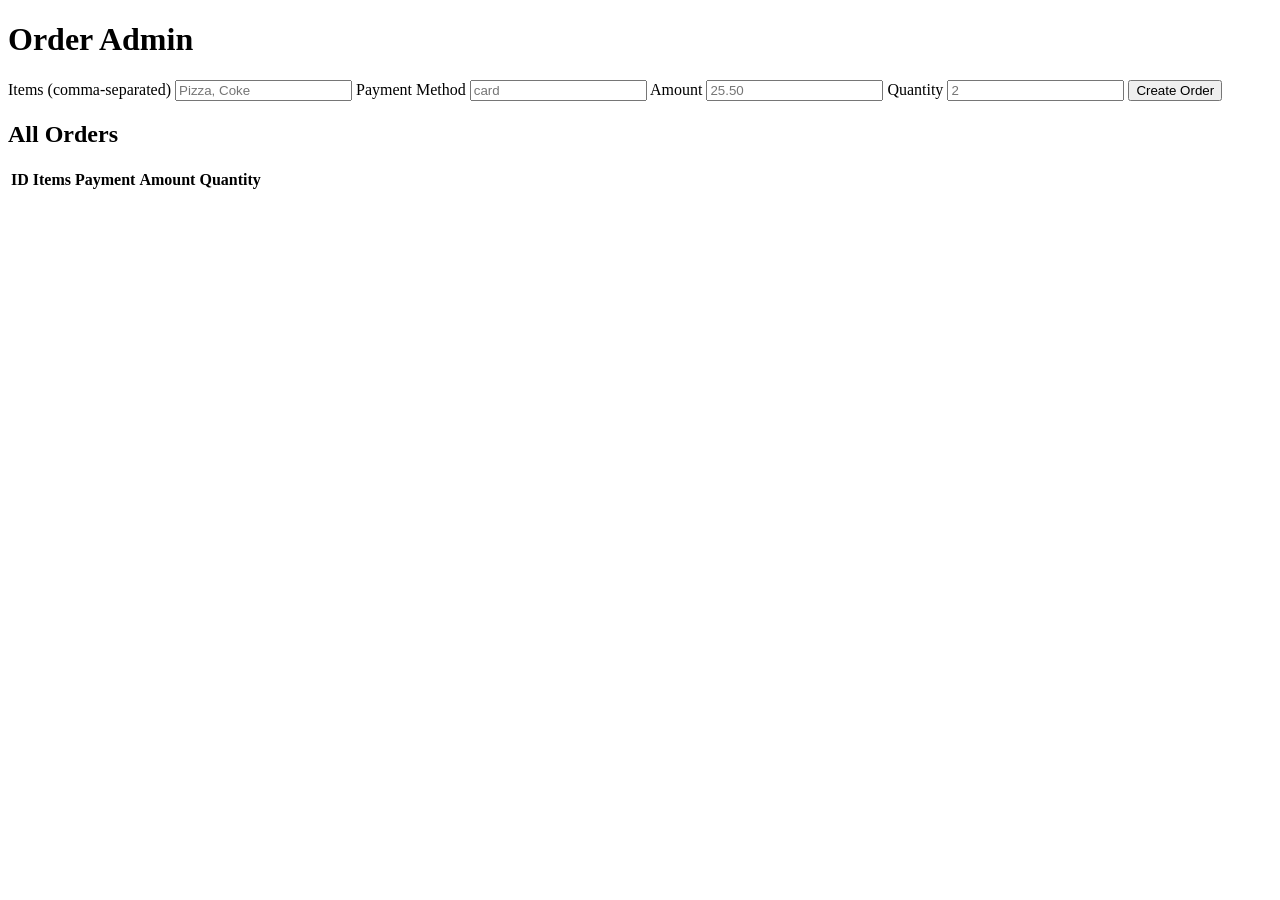
<file: src/main/resources/static/ItemForm.html>
<!doctype html>
<html lang="en">
  <head>
    <meta charset="UTF-8" />
    <meta name="viewport" content="width=device-width, initial-scale=1.0" />
    <title>Order Admin</title>
  </head>
  <body>
    <h1>Order Admin</h1>

    <form id="orderForm">
      <label for="item">Items (comma-separated)</label>
      <input type="text" id="item" placeholder="Pizza, Coke" required />

      <label for="paymentMethod">Payment Method</label>
      <input type="text" id="paymentMethod" placeholder="card" required />

      <label for="amount">Amount</label>
      <input
        type="number"
        id="amount"
        step="0.01"
        placeholder="25.50"
        required
      />

      <label for="quantity">Quantity</label>
      <input type="number" id="quantity" placeholder="2" required />

      <button type="submit">Create Order</button>
      <div id="status"></div>
    </form>

    <h2>All Orders</h2>
    <table>
      <thead>
        <tr>
          <th>ID</th>
          <th>Items</th>
          <th>Payment</th>
          <th>Amount</th>
          <th>Quantity</th>
        </tr>
      </thead>
      <tbody id="ordersBody"></tbody>
    </table>

    <dialog id="editDialog">
      <h3>Edit Order</h3>
      <form id="editForm">
        <input type="hidden" id="editId" />

        <label for="editItem">Items (comma-separated)</label>
        <input type="text" id="editItem" />

        <label for="editPaymentMethod">Payment Method</label>
        <input type="text" id="editPaymentMethod" />

        <label for="editAmount">Amount</label>
        <input type="number" id="editAmount" step="0.01" />

        <label for="editQuantity">Quantity</label>
        <input type="number" id="editQuantity" />

        <button type="submit">Save</button>
        <button type="button" id="closeDialog">Cancel</button>
      </form>
    </dialog>

    <script>
      const API_BASE = "http://localhost:8080";

      async function loadOrders() {
        const res = await fetch(`${API_BASE}/orders`);
        const orders = await res.json();
        const body = document.getElementById("ordersBody");

        body.innerHTML = " ";
        orders.forEach((a) => {
          const row = document.createElement("tr");
          row.innerHTML = `
            <td>${a.id}</td>
            <td>${(a.item || []).join(", ")}</td>
            <td>${a.paymentMethod}</td>
            <td>${a.amount}</td>
            <td>${a.quantity}</td>
            <td><button onclick='openEditDialog(${JSON.stringify(a)})'>Edit</button></td>
          `;

          body.appendChild(row);
        });
      }

      document.getElementById("editId").value = order.id;
      document.getElementById("editItem").value = (order.item || []).join(", ");

      function openEditDialog(order) {
        document.getElementById("editPaymentMethod").value =
          order.paymentMethod;
        document.getElementById("editAmount").value = order.amount;
        document.getElementById("editQuantity").value = order.quantity;
        document.getElementById("editDialog").showModal();

        document.getElementById("closeDialog").addEventListener("click", () => {
          document.getElementById("editDialog").close();
        });
      }

      document
        .getElementById("orderForm")
        .addEventListener("submit", async (e) => {
          e.preventDefault();
          const status = document.getElementById("status");
          status.textContent = "Saving...";
          status.className = "";

          const payload = {
            item: document
              .getElementById("item")
              .value.split(",")
              .map((s) => s.trim())
              .filter(Boolean),
            paymentMethod: document.getElementById("paymentMethod").value,
            amount: parseFloat(document.getElementById("amount").value),
            quantity: parseInt(document.getElementById("quantity").value),
          };

          try {
            const res = await fetch(`${API_BASE}/orders`, {
              method: "POST",
              headers: { "Content-Type": "application/json" },
              body: JSON.stringify(payload),
            });

            if (!res.ok) throw new Error("Server returned " + res.status);
            status.textContent = "Order created!";
            status.className = "success";
            e.target.reset();
            loadOrders();
          } catch (err) {
            status.textContent = "Error: " + err.message;
            status.className = "error";
          }
        });

      loadOrders();
    </script>
  </body>
</html>
</file>
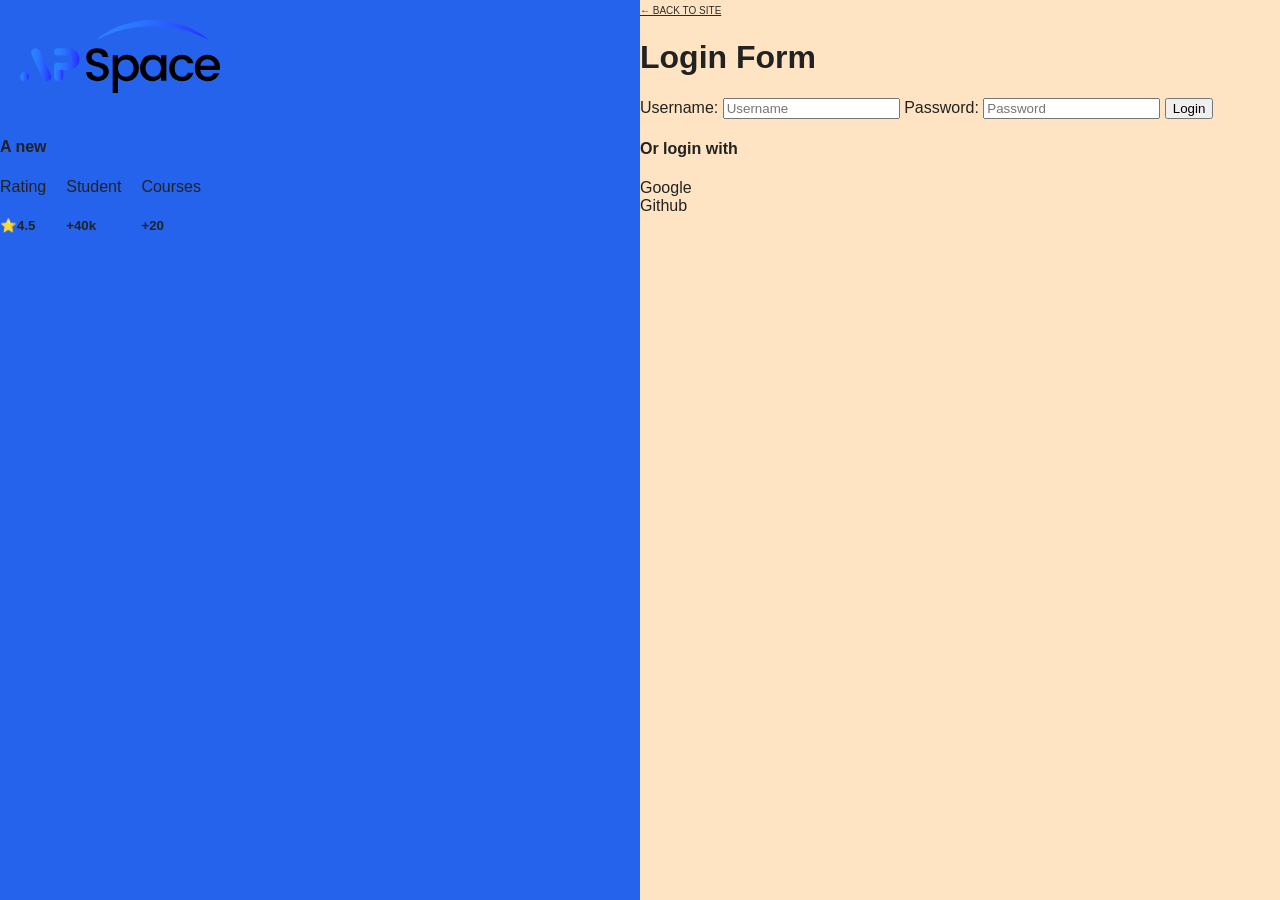
<file: src/main/resources/static/Login.html>
<!doctype html>
<html lang="en">
  <head>
    <meta charset="UTF-8" />
    <meta name="viewport" content="width=device-width, initial-scale=1.0" />
    <title>Document</title>
    <link rel="stylesheet" href="css/login.css" />
  </head>
  <body>
    <div id="big-description">
      <div id="logo">
        <img src="icons/apspace.svg" alt="logo" id="logo-img" />
      </div>
      <h4>A new</h4>

      <div id="box-description">
        <div id="small-description">
          <label>Rating</label>
          <h5>⭐4.5</h5>
        </div>

        <div id="rating">
          <label>Student</label>
          <h5>+40k</h5>
        </div>

        <div id="rating">
          <label>Courses</label>
          <h5>+20</h5>
        </div>
      </div>
    </div>

    <div id="login-form">
      <a href="Home.html" id="back-link">← BACK TO SITE </a>
      <h1>Login Form</h1>
      <form>
        <label for="enterUesername">Username:</label>
        <input type="text" id="username" placeholder="Username" />

        <label for="enterUesername">Password:</label>
        <input type="password" id="password" placeholder="Password" />
        <button type="submit">Login</button>
      </form>
      <div>
        <h4>Or login with</h4>
        <div id="otherLoginMethod">Google</div>
        <div id="otherLoginMethod">Github</div>
      </div>
    </div>
    <script src="js/login.js"></script>
  </body>
</html>
</file>
<file: src/main/resources/static/css/login.css>
:root{
    --primary-color: #2563ed;
    --font-size-base: 16px;
    --spacing-md: 12px;
    --bg-color: white;
    --text-color: #222;
}

*{
    box-sizing: border-box;
}

body{
    margin: 0;
    min-height: 100vh;

    font-family: 'Segoe UI', Tahoma, Geneva, Verdana, sans-serif;
    color: var(--text-color);
    background: var(--bg-color);

    display: flex;
    flex-direction: row;
}

#big-description,
#login-form{
    width: 50%;
}

@media (max-width: 768px) {
    body {
        flex-direction: column;
    }

    #big-description,
    #login-form {
        width: 100%;
    }
}
#big-description{
    background-color: #2563ed;
}

#logo{
    width: 200px;
}

#logo-img{
    width: 100%;
    height: auto;
    margin: 20px;
    animation: slideUp 1s ease-in;
}

#box-description{
    display: flex;
    gap: 20px;
}

#login-form{
    background-color: bisque;
}

#back-link{
    font-size:10px;
    color: rgb(44, 43, 43);
}
</file>
